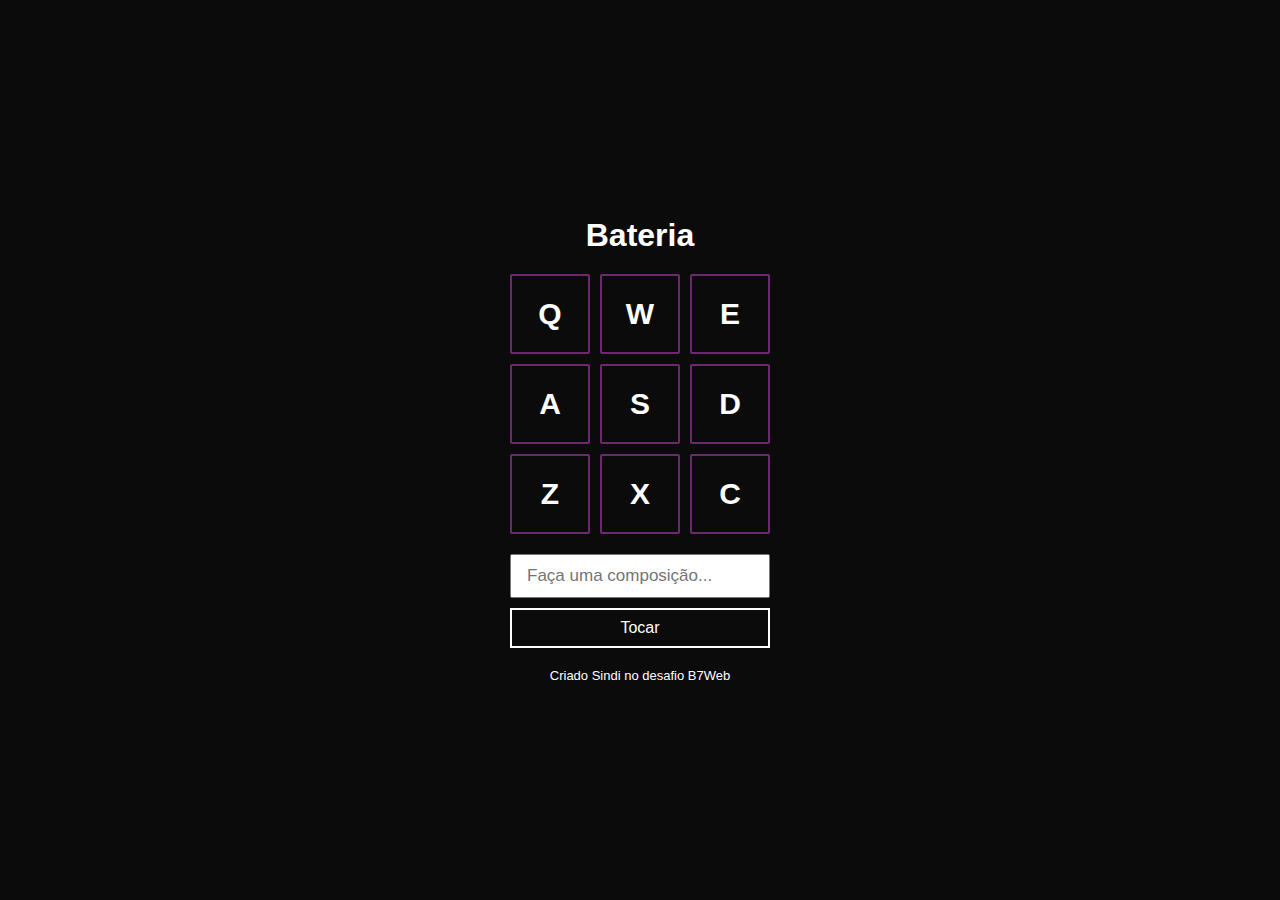
<file: projeto-1/index.html>
<!DOCTYPE html>
<html lang="pt">
<head>
    <meta charset="UTF-8">
    <meta http-equiv="X-UA-Compatible" content="IE=edge">
    <meta name="viewport" content="width=device-width, initial-scale=1.0">
    <title>Bateria</title>
    <link rel="stylesheet" href="style.css" />
</head>
<body>
    <h1>Bateria</h1>

    <div class="keys">
        <div data-key="keyq" class="key">Q</div>
        <div data-key="keyw" class="key">W</div>
        <div data-key="keye" class="key">E</div>

        <div data-key="keya" class="key">A</div>
        <div data-key="keys" class="key">S</div>
        <div data-key="keyd" class="key">D</div>

        <div data-key="keyz" class="key">Z</div>
        <div data-key="keyx" class="key">X</div>
        <div data-key="keyc" class="key">C</div>
    </div>
    <div class="composer">
        <input type="text" id="input" placeholder="Faça uma composição..." />
        <button>Tocar</button>
    </div>

    <footer>Criado Sindi no desafio B7Web</footer>

    <audio id="s_keyq" src="sounds/keyq.wav"></audio>
    <audio id="s_keyw" src="sounds/keyw.wav"></audio>
    <audio id="s_keye" src="sounds/keye.wav"></audio>
    <audio id="s_keya" src="sounds/keya.wav"></audio>
    <audio id="s_keys" src="sounds/keys.wav"></audio>
    <audio id="s_keyd" src="sounds/keyd.wav"></audio>
    <audio id="s_keyz" src="sounds/keyz.wav"></audio>
    <audio id="s_keyx" src="sounds/keyx.wav"></audio>
    <audio id="s_keyc" src="sounds/keyc.wav"></audio>
    
    <script src="script.js"></script>
</body>
</html>
</file>
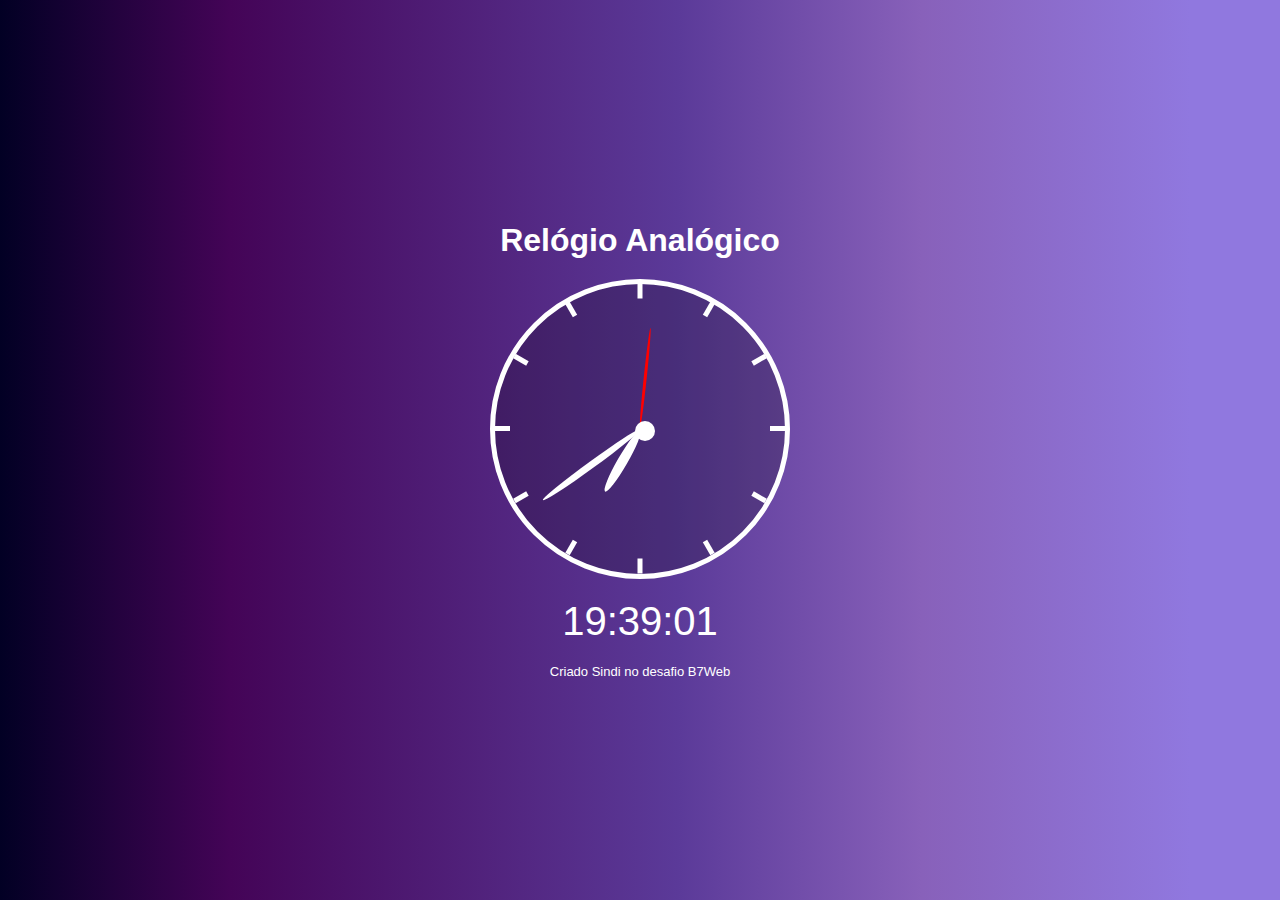
<file: projeto-2/index.html>
<!DOCTYPE html>
<html lang="pt">
<head>
    <meta charset="UTF-8">
    <meta http-equiv="X-UA-Compatible" content="IE=edge">
    <meta name="viewport" content="width=device-width, initial-scale=1.0">
    <title>Relógio Analógico</title>
    <link rel="stylesheet" href="style.css" />
</head>
<body>
    <h1>Relógio Analógico</h1>

    <div class="relogio">
        <div class="riscos">
            <div class="risco" style="transform: rotate(0deg)"><div class="ponto"></div></div>
            <div class="risco" style="transform: rotate(30deg)"><div class="ponto"></div></div>
            <div class="risco" style="transform: rotate(60deg)"><div class="ponto"></div></div>
            <div class="risco" style="transform: rotate(90deg)"><div class="ponto"></div></div>
            <div class="risco" style="transform: rotate(120deg)"><div class="ponto"></div></div>
            <div class="risco" style="transform: rotate(150deg)"><div class="ponto"></div></div>
            <div class="risco" style="transform: rotate(180deg)"><div class="ponto"></div></div>
            <div class="risco" style="transform: rotate(210deg)"><div class="ponto"></div></div>
            <div class="risco" style="transform: rotate(240deg)"><div class="ponto"></div></div>
            <div class="risco" style="transform: rotate(270deg)"><div class="ponto"></div></div>
            <div class="risco" style="transform: rotate(300deg)"><div class="ponto"></div></div>
            <div class="risco" style="transform: rotate(330deg)"><div class="ponto"></div></div>
        </div>
        <div class="ponteiros">
            <div class="p p_s"></div>
            <div class="p p_m"></div>
            <div class="p p_h"></div>
            <div class="encaixe"></div>
        </div>
    </div>
    <div class="digital">--:--:--</div>

    <footer>Criado Sindi no desafio B7Web</footer>

    <script src="script.js"></script>
</body>
</html>
</file>
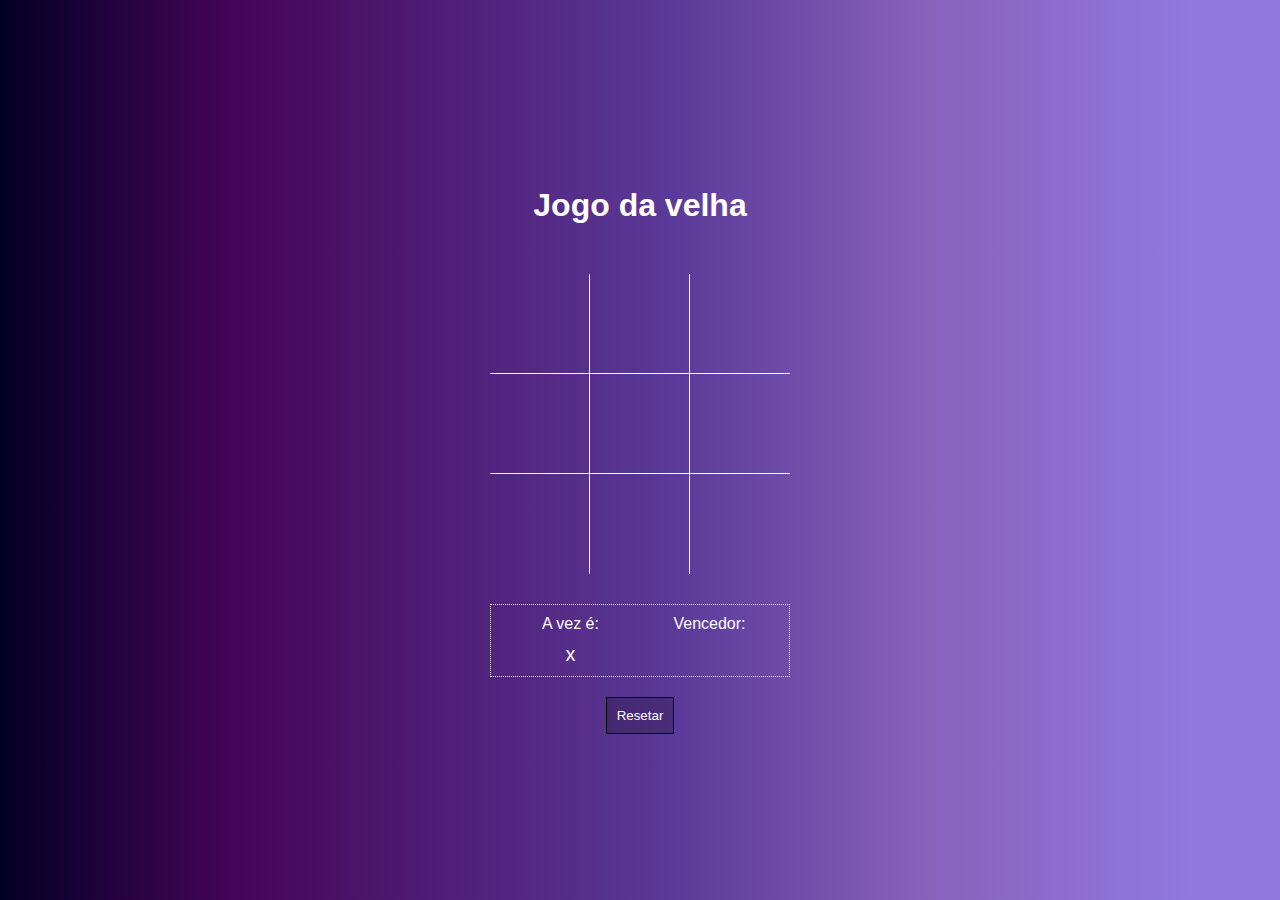
<file: projeto-4/index.html>
<!DOCTYPE html>
<html lang="pt">
<head>
    <meta charset="UTF-8">
    <meta http-equiv="X-UA-Compatible" content="IE=edge">
    <meta name="viewport" content="width=device-width, initial-scale=1.0">
    <title>Jogo da velha</title>
    <link rel="stylesheet" href="style.css" />
</head>
<body>
    <h1>Jogo da velha</h1>

    <div class="area">
        <div data-item="a1" class="item b r"></div>
        <div data-item="a2" class="item b r"></div>
        <div data-item="a3" class="item b"></div>

        <div data-item="b1" class="item b r"></div>
        <div data-item="b2" class="item b r"></div>
        <div data-item="b3" class="item b"></div>

        <div data-item="c1" class="item r"></div>
        <div data-item="c2" class="item r"></div>
        <div data-item="c3" class="item"></div>
    </div>

    <div class="info">
        <div class="infoitem">
            <div class="infotitulo">A vez é:</div>
            <div class="infocorpo vez">--</div>
        </div>
        <div class="infoitem">
            <div class="infotitulo">Vencedor:</div>
            <div class="infocorpo resultado">--</div>
        </div>
    </div>

    <button class="reset">Resetar</button>

    <script src="script.js"></script>
</body>
</html>
</file>
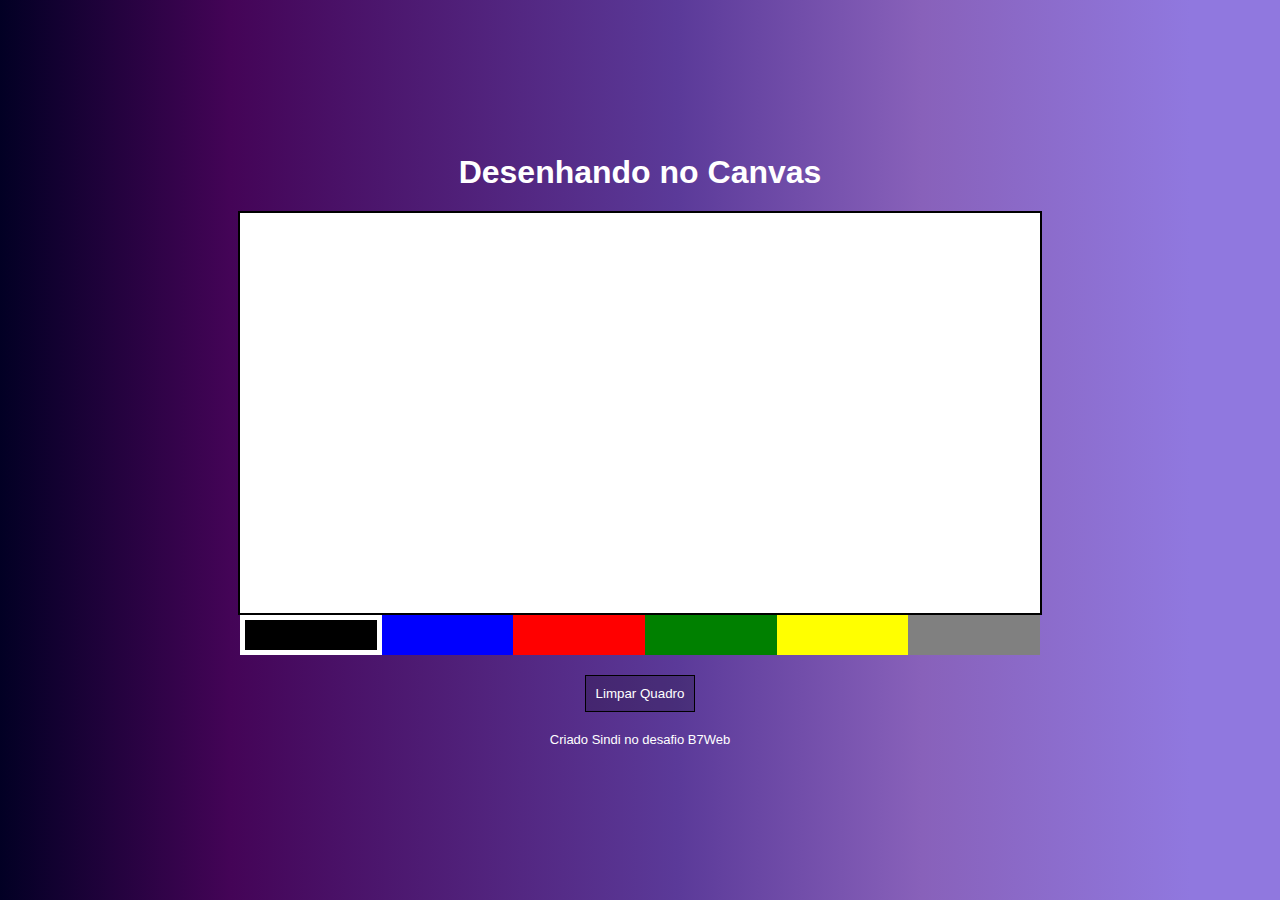
<file: projeto-5/index.html>
<!DOCTYPE html>
<html lang="pt">
<head>
    <meta charset="UTF-8">
    <meta http-equiv="X-UA-Compatible" content="IE=edge">
    <meta name="viewport" content="width=device-width, initial-scale=1.0">
    <title>Desenhando no Canvas</title>
    <link rel="stylesheet" href="style.css" />
</head>
<body>
    <h1>Desenhando no Canvas</h1>

    <canvas id="tela" width="800" height="400"></canvas>

    <div class="colorArea">
        <div data-color="black" style="background-color: black" class="color active"></div>
        <div data-color="blue" style="background-color: blue" class="color"></div>
        <div data-color="red" style="background-color: red" class="color"></div>
        <div data-color="green" style="background-color: green" class="color"></div>
        <div data-color="yellow" style="background-color: yellow" class="color"></div>
        <div data-color="gray" style="background-color: gray" class="color"></div>
    </div>

    <button class="clear">Limpar Quadro</button>

    <footer>Criado Sindi no desafio B7Web</footer>

    <script src="script.js"></script>
</body>
</html>
</file>
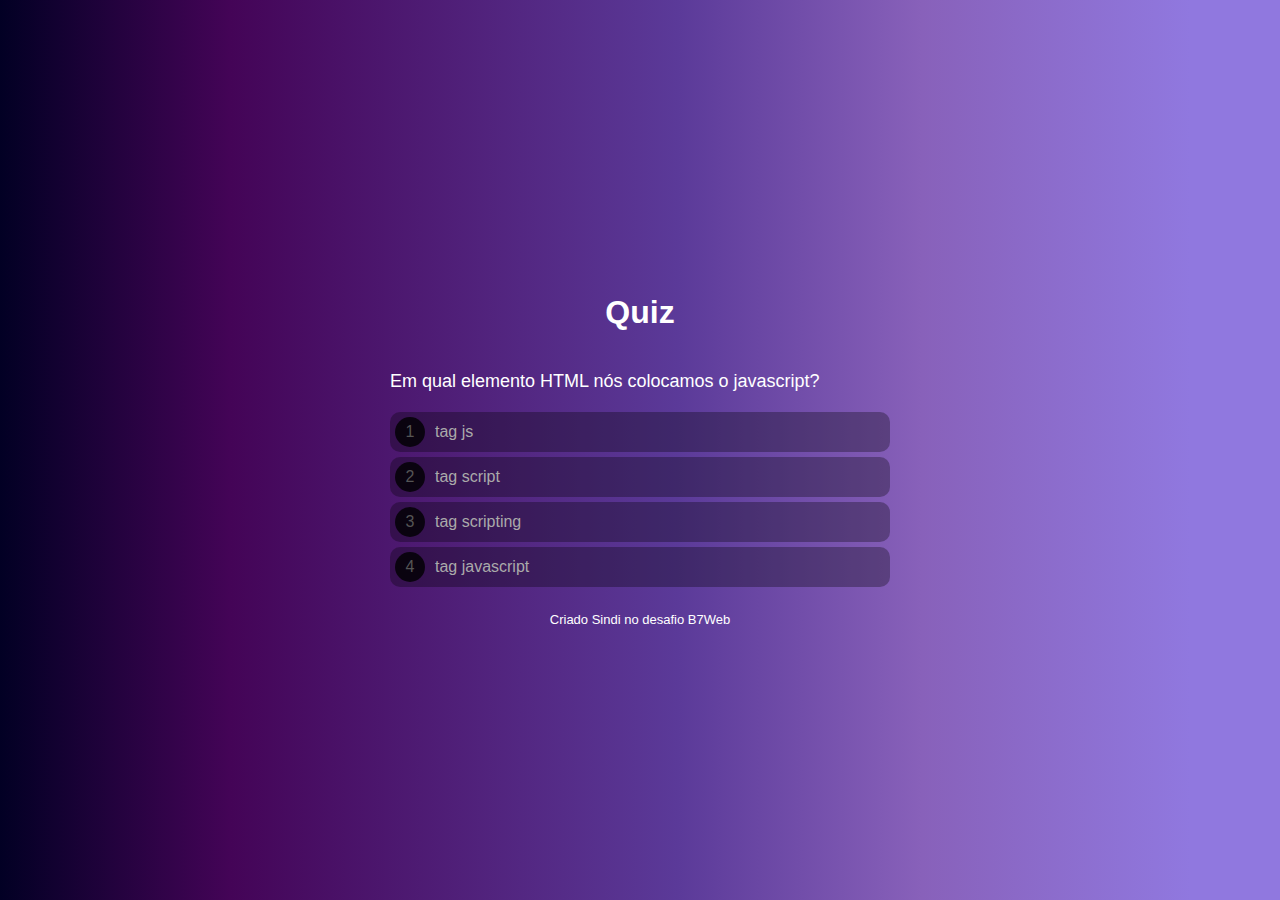
<file: projeto-6/index.html>
<!DOCTYPE html>
<html lang="pt">
<head>
    <meta charset="UTF-8">
    <meta http-equiv="X-UA-Compatible" content="IE=edge">
    <meta name="viewport" content="width=device-width, initial-scale=1.0">
    <title>Quiz</title>
    <link rel="stylesheet" href="style.css" />
</head>
<body>
    <div class="progress">
        <div class="progress--bar"></div>
    </div>

    <h1>Quiz</h1>

    <div class="questionArea">
        <div class="question">...</div>
        <div class="options">
            
        </div>
    </div>

    <div class="scoreArea">
        <img src="prize.png" class="prizeImage" />
        <div class="scoreText1">Parabéns!</div>
        <div class="scorePct">Acertou 99%</div>
        <div class="scoreText2">Você respondeu 9 questões e acertou 8.</div>
        <button>Fazer novamente</button>
    </div>

    <footer>Criado Sindi no desafio B7Web</footer>

    <script src="questions.js"></script>
    <script src="script.js"></script>
</body>
</html>
</file>
<file: projeto-1/style.css>
* {
    margin: 0;
    padding: 0;
    box-sizing: border-box;
}
body {
    display: flex;
    min-height: 100vh;
    justify-content: center;
    align-items: center;
    flex-direction: column;
    background-color: #0c0b0b;
    font-family: Arial, Helvetica, sans-serif;
}

h1 {
    color: #FFF;
    margin-bottom: 20px;
}
.keys {
    display: grid;
    grid-template-columns: repeat(3, 1fr);
    gap: 10px;
}
.key {
    width: 80px;
    height: 80px;
    border: 2px solid #6e2870;
    border-radius: 2px;
    color: #FFF;
    display: flex;
    justify-content: center;
    align-items: center;
    font-size: 30px;
    font-weight: bold;
}
.key.active {
    border: 2px solid #FFF;
    color: #6e2870;
    background-color: #bb50e6;
}

.composer {
    width: 260px;
    margin-top: 20px;
}
.composer #input {
    width: 100%;
    outline: none;
    font-size: 17px;
    padding: 10px 15px;
}
.composer button {
    width: 100%;
    height: 40px;
    background: none;
    border: 2px solid #FFF;
    color: #FFF;
    font-size: 16px;
    margin-top: 10px;
    cursor: pointer;
}
.composer button:hover {
    background-color: rgba(0, 0, 0, 0.2);
}

footer {
    margin-top: 20px;
    color: #FFF;
    font-size: 13px;
}
</file>
<file: projeto-2/style.css>
* {
    margin: 0;
    padding: 0;
    box-sizing: border-box;
}

body {
    display: flex;
    min-height: 100vh;
    justify-content: center;
    align-items: center;
    flex-direction: column;
    background: rgb(2,0,36);
    background: linear-gradient(90deg, rgba(2,0,36,1) 0%, rgba(68,4,87,1) 18%, rgba(91,58,153,1) 53%, rgba(136,97,186,1) 72%, rgba(144,120,223,1) 93%);
    font-family: Arial, Helvetica, sans-serif;
}

h1 {
    color: #FFF;
    margin-bottom: 20px;
}

.relogio {
    width: 300px;
    height: 300px;
    border: 5px solid #FFF;
    border-radius: 50%;
    background-color: rgba(0, 0, 0, 0.2);
}

.riscos {
    width: 100%;
    height: 100%;
    padding-left: 50%;
    padding-top: 50%;
    margin-top: -3px;
}
.risco {
    width: 145px;
    height: 5px;
    position: absolute;
    transform-origin: left;
    display: flex;
    justify-content: flex-end;
}
.risco .ponto {
    width: 15px;
    height: 100%;
    background-color: #FFF;
}

.ponteiros {
    width: 100%;
    height: 100%;
    padding-left: 50%;
    padding-top: 50%;
    margin-top: -100%;
}
.p {
    transform-origin: left;
    transform: rotate(0deg);
    border-radius: 50%;
    position: absolute;
}

.p_s {
    width: 100px;
    height: 3px;
    background-color: #F00;
}
.p_m {
    width: 120px;
    height: 7px;
    background-color: #FFF;
}
.p_h {
    width: 70px;
    height: 10px;
    background-color: #FFF;
}
.encaixe {
    width: 20px;
    height: 20px;
    background-color: #FFF;
    border-radius: 50%;
    position: absolute;
    margin-top: -5px;
    margin-left: -5px;
}
.digital {
    color: #FFF;
    font-size: 40px;
    margin-top: 20px;
}

footer {
    margin-top: 20px;
    color: #FFF;
    font-size: 13px;
}
</file>
<file: projeto-4/style.css>
* {
    margin: 0;
    padding: 0;
    box-sizing: border-box;
}

body {
    display: flex;
    min-height: 100vh;
    justify-content: center;
    align-items: center;
    flex-direction: column;
    background: rgb(2,0,36);
    background: linear-gradient(90deg, rgba(2,0,36,1) 0%, rgba(68,4,87,1) 18%, rgba(91,58,153,1) 53%, rgba(136,97,186,1) 72%, rgba(144,120,223,1) 93%);
    font-family: Arial, Helvetica, sans-serif;
}

h1 {
    color: #FFF;
    margin: 20px 0;
}

.area {
    width: 300px;
    display: grid;
    grid-template-columns: repeat(3, 1fr);
    margin-top: 30px;
}
.area .item {
    width: 100px;
    height: 100px;
    display: flex;
    justify-content: center;
    align-items: center;
    font-size: 60px;
    font-weight: bold;
    color: #FFF;
    cursor: pointer;
}
.item:hover {
    background-color: rgba(0, 0, 0, 0.1);
}

.item.t {
    border-top: 1px solid #FFF;
}
.item.l {
    border-left: 1px solid #FFF;
}
.item.r {
    border-right: 1px solid #FFF;
}
.item.b {
    border-bottom: 1px solid #FFF;
}

.info {
    width: 300px;
    display: flex;
    margin-top: 30px;
    border: 1px dotted #FFF;
    padding: 10px;
}
.infoitem {
    flex: 1;
}
.infotitulo {
    text-align: center;
    color: #FFF;
    margin-bottom: 10px;
}
.infocorpo {
    text-align: center;
    color: #FFF;
    font-size: 20px;
}

.reset {
    border: 1px solid #000;
    background-color: rgba(0, 0, 0, 0.2);
    color: #FFF;
    padding: 10px;
    margin-top: 20px;
}
</file>
<file: projeto-5/style.css>
* {
    margin: 0;
    padding: 0;
    box-sizing: border-box;
}

body {
    display: flex;
    min-height: 100vh;
    justify-content: center;
    align-items: center;
    flex-direction: column;
    background: rgb(2,0,36);
    background: linear-gradient(90deg, rgba(2,0,36,1) 0%, rgba(68,4,87,1) 18%, rgba(91,58,153,1) 53%, rgba(136,97,186,1) 72%, rgba(144,120,223,1) 93%);
    font-family: Arial, Helvetica, sans-serif;
}

h1 {
    color: #FFF;
    margin-bottom: 20px;
}

#tela {
    border: 2px solid #000;
    background-color: #FFF;
    cursor: crosshair;
}

.colorArea {
    width: 800px;
    display: flex;
}
.color {
    flex: 1;
    height: 40px;
    cursor: pointer;
}
.color.active {
    border: 5px solid #FFF;
}

.clear {
    border: 1px solid #000;
    background-color: rgba(0, 0, 0, 0.2);
    color: #FFF;
    padding: 10px;
    margin-top: 20px;
    cursor: pointer;
}

footer {
    margin-top: 20px;
    color: #FFF;
    font-size: 13px;
}
</file>
<file: projeto-6/style.css>
* {
    margin: 0;
    padding: 0;
    box-sizing: border-box;
}

body {
    display: flex;
    min-height: 100vh;
    justify-content: center;
    align-items: center;
    flex-direction: column;
    background: rgb(2,0,36);
    background: linear-gradient(90deg, rgba(2,0,36,1) 0%, rgba(68,4,87,1) 18%, rgba(91,58,153,1) 53%, rgba(136,97,186,1) 72%, rgba(144,120,223,1) 93%);
    font-family: Arial, Helvetica, sans-serif;
}

h1 {
    color: #FFF;
    margin: 20px 0;
}

.progress {
    height: 5px;
    position: fixed;
    left: 0;
    top: 0;
    right: 0;
}
.progress--bar {
    background-color: #00FF00;
    height: 100%;
    transition: all ease .5s;
}

.questionArea,
.scoreArea {
    display: none;
}

.questionArea {
    max-width: 500px;
    width: 100%;
}

.question {
    color: #FFF;
    font-size: 18px;
    margin: 20px 0;
}
.option {
    display: flex;
    align-items: center;
    height: 40px;
    background-color: rgba(0, 0, 0, 0.3);
    border-radius: 10px;
    margin-bottom: 5px;
    color: #AAA;
    font-size: 16px;
    cursor: pointer;
}
.option span {
    display: flex;
    justify-content: center;
    align-items: center;
    width: 30px;
    height: 30px;
    border-radius: 15px;
    margin-left: 5px;
    margin-right: 10px;
    background-color: rgba(0, 0, 0, 0.8);
    color: #555;
}
.option:hover {
    background-color: rgba(0, 0, 0, 0.2);
}

.scoreArea {
    background-color: rgba(255, 255, 255, 0.5);
    padding: 20px;
    border-radius: 20px;
    margin: 10px;
    text-align: center;
}
.prizeImage {
    width: auto;
    height: 100px;
    margin-bottom: 10px;
}
.scoreText1 {
    color: #000;
    font-size: 23px;
    font-weight: bold;
    margin-bottom: 10px;
}
.scorePct {
    color: #0d630d;
    font-size: 30px;
    font-weight: bold;
    margin-bottom: 10px;
}
.scoreText2 {
    font-size: 16px;
    color: #000;
    margin-bottom: 10px;
}

.scoreArea button {
    border: 0;
    border-radius: 10px;
    background-color: rgb(48 5 115 / 50%);
    color: #CCC;
    padding: 10px;
    margin-top: 20px;
    cursor: pointer;
}
.scoreArea button:hover {
    background-color: rgba(0, 0, 0, 0.4);
}

footer {
    margin-top: 20px;
    color: #FFF;
    font-size: 13px;
}
</file>
